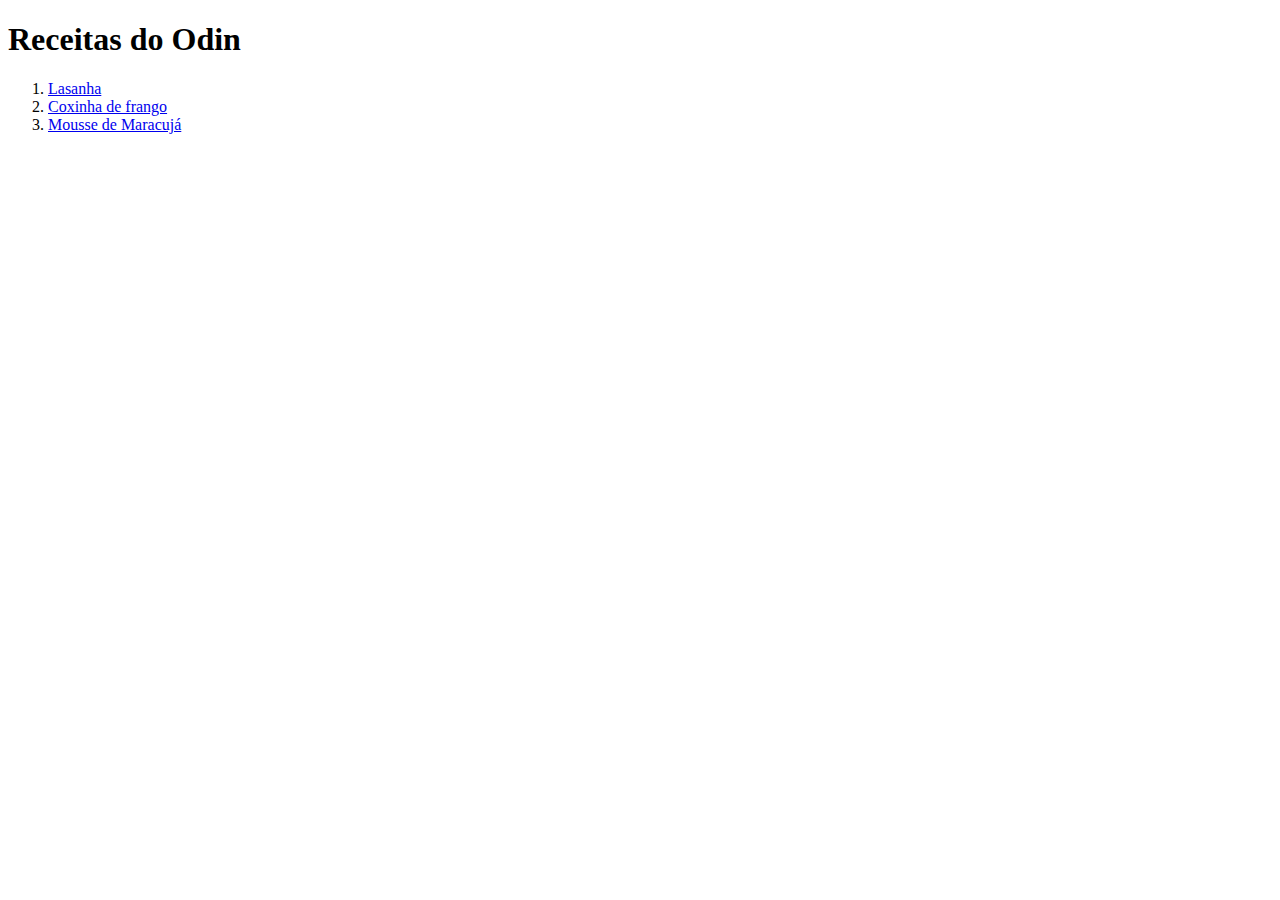
<file: index.html>
<!DOCTYPE html>
<html lang="en">
<head>
    <meta charset="UTF-8">
    <meta name="viewport" content="width=device-width, initial-scale=1.0">
    <title>Odin Recipes</title>
</head>
<body>
    <h1>Receitas do Odin</h1>

    <ol>
<li><a href="./recipes/lasagna.html">Lasanha</a> </li> 
<li><a href="./recipes/coxinha-de-frango.html">Coxinha de frango</a> </li>
<li><a href="./recipes/mousse-de-maracuja.html">Mousse de Maracujá</a></li>
    
    </ol>

</body>
</html>
</file>
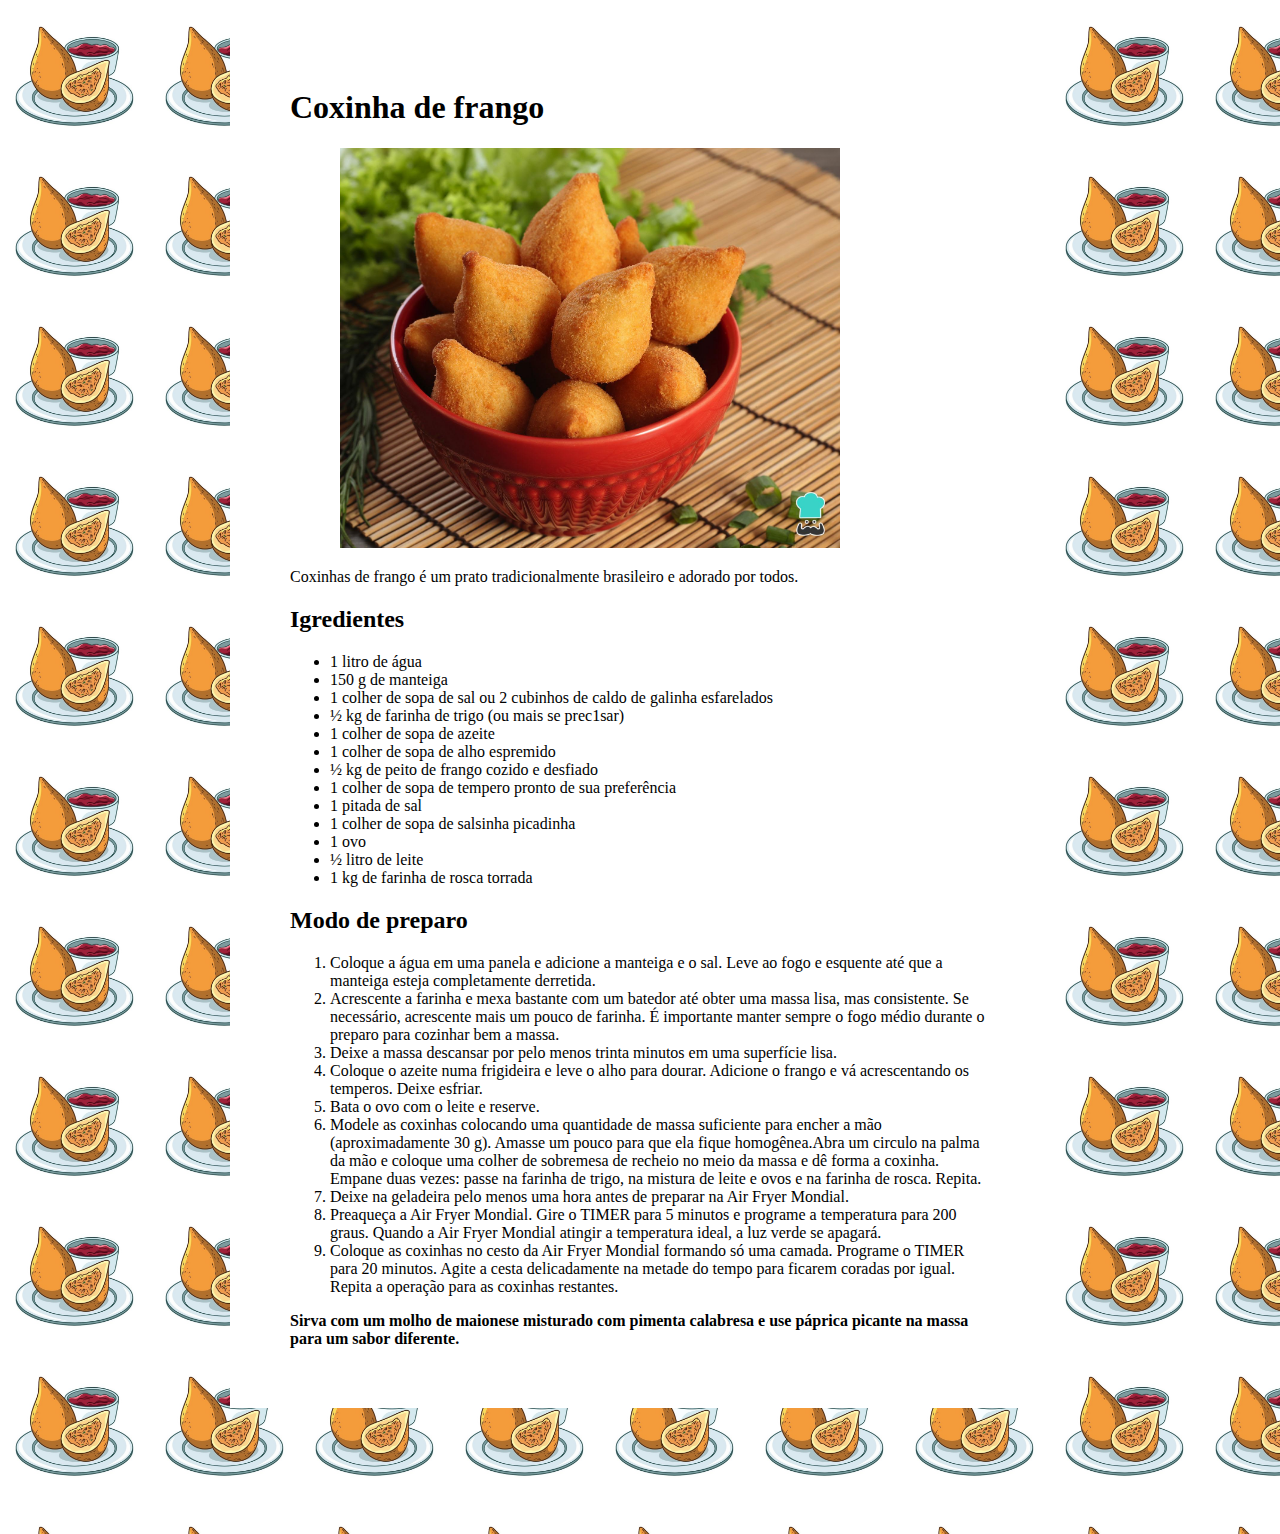
<file: recipes/coxinha-de-frango.html>
<!DOCTYPE html>
<html lang="en">
<head>
    <meta charset="UTF-8">
    <meta name="viewport" content="width=device-width, initial-scale=1.0">
    <link rel="stylesheet" href="coxinha.css">
    <title>Coxinha de frango</title>
</head>
<body>
    <div class="container">
        <h1>Coxinha de frango</h1>

        <img src="./coxinha-de-frango.jpg" alt="Várias coxinhas de frango" width="500">

        <p>Coxinhas de frango é um prato tradicionalmente brasileiro e adorado por todos.</p>

        <h2>Igredientes</h2>

        <ul>
            <li>1 litro de água</li>
            <li>150 g de manteiga</li>
            <li>1 colher de sopa de sal ou 2 cubinhos de caldo de galinha esfarelados</li>
            <li>½ kg de farinha de trigo (ou mais se prec1sar)</li>
            <li>1 colher de sopa de azeite</li>
            <li>1 colher de sopa de alho espremido</li>
            <li>½ kg de peito de frango cozido e desfiado</li>
            <li>1 colher de sopa de tempero pronto de sua preferência</li>
            <li>1 pitada de sal</li>
            <li>1 colher de sopa de salsinha picadinha</li>
            <li>1 ovo</li>
            <li>½ litro de leite</li>
            <li>1 kg de farinha de rosca torrada</li>
        </ul>

        <h2>Modo de preparo</h2>
    
        <ol>
            <li>Coloque a água em uma panela e adicione a manteiga e o sal.
                Leve ao fogo e esquente até que a manteiga esteja completamente derretida.</li>
            <li>Acrescente a farinha e mexa bastante com um batedor até obter uma massa lisa,
                mas consistente. Se necessário, acrescente mais um pouco de farinha. 
                É importante manter sempre o fogo médio durante o preparo para cozinhar bem a massa.</li>
            <li>Deixe a massa descansar por pelo menos trinta minutos em uma superfície lisa.</li>
            <li>Coloque o azeite numa frigideira e leve o alho para dourar. Adicione o frango e vá acrescentando os temperos.
                Deixe esfriar.</li>
            <li>Bata o ovo com o leite e reserve.</li>
            <li>Modele as coxinhas colocando uma quantidade de massa suficiente para encher a mão (aproximadamente 30 g).
                Amasse um pouco para que ela fique homogênea.Abra um circulo na palma da mão e coloque uma colher de sobremesa de recheio no meio da massa e dê forma a coxinha.
                Empane duas vezes: passe na farinha de trigo, na mistura de leite e ovos e na farinha de rosca. Repita.</li>
            <li>Deixe na geladeira pelo menos uma hora antes de preparar na Air Fryer Mondial.</li>
            <li>Preaqueça a Air Fryer Mondial. Gire o TIMER para 5 minutos e programe a temperatura para 200 graus.
                Quando a Air Fryer Mondial atingir a temperatura ideal, a luz verde se apagará.</li>
            <li>Coloque as coxinhas no cesto da Air Fryer Mondial formando só uma camada.
                Programe o TIMER para 20 minutos. Agite a cesta delicadamente na metade do tempo para ficarem coradas por igual.
                Repita a operação para as coxinhas restantes.</li>

        </ol>

        <strong>Sirva com um molho de maionese misturado com pimenta calabresa e use páprica picante na massa para um sabor diferente.</strong>
    </div>
</body>
</html>
</file>
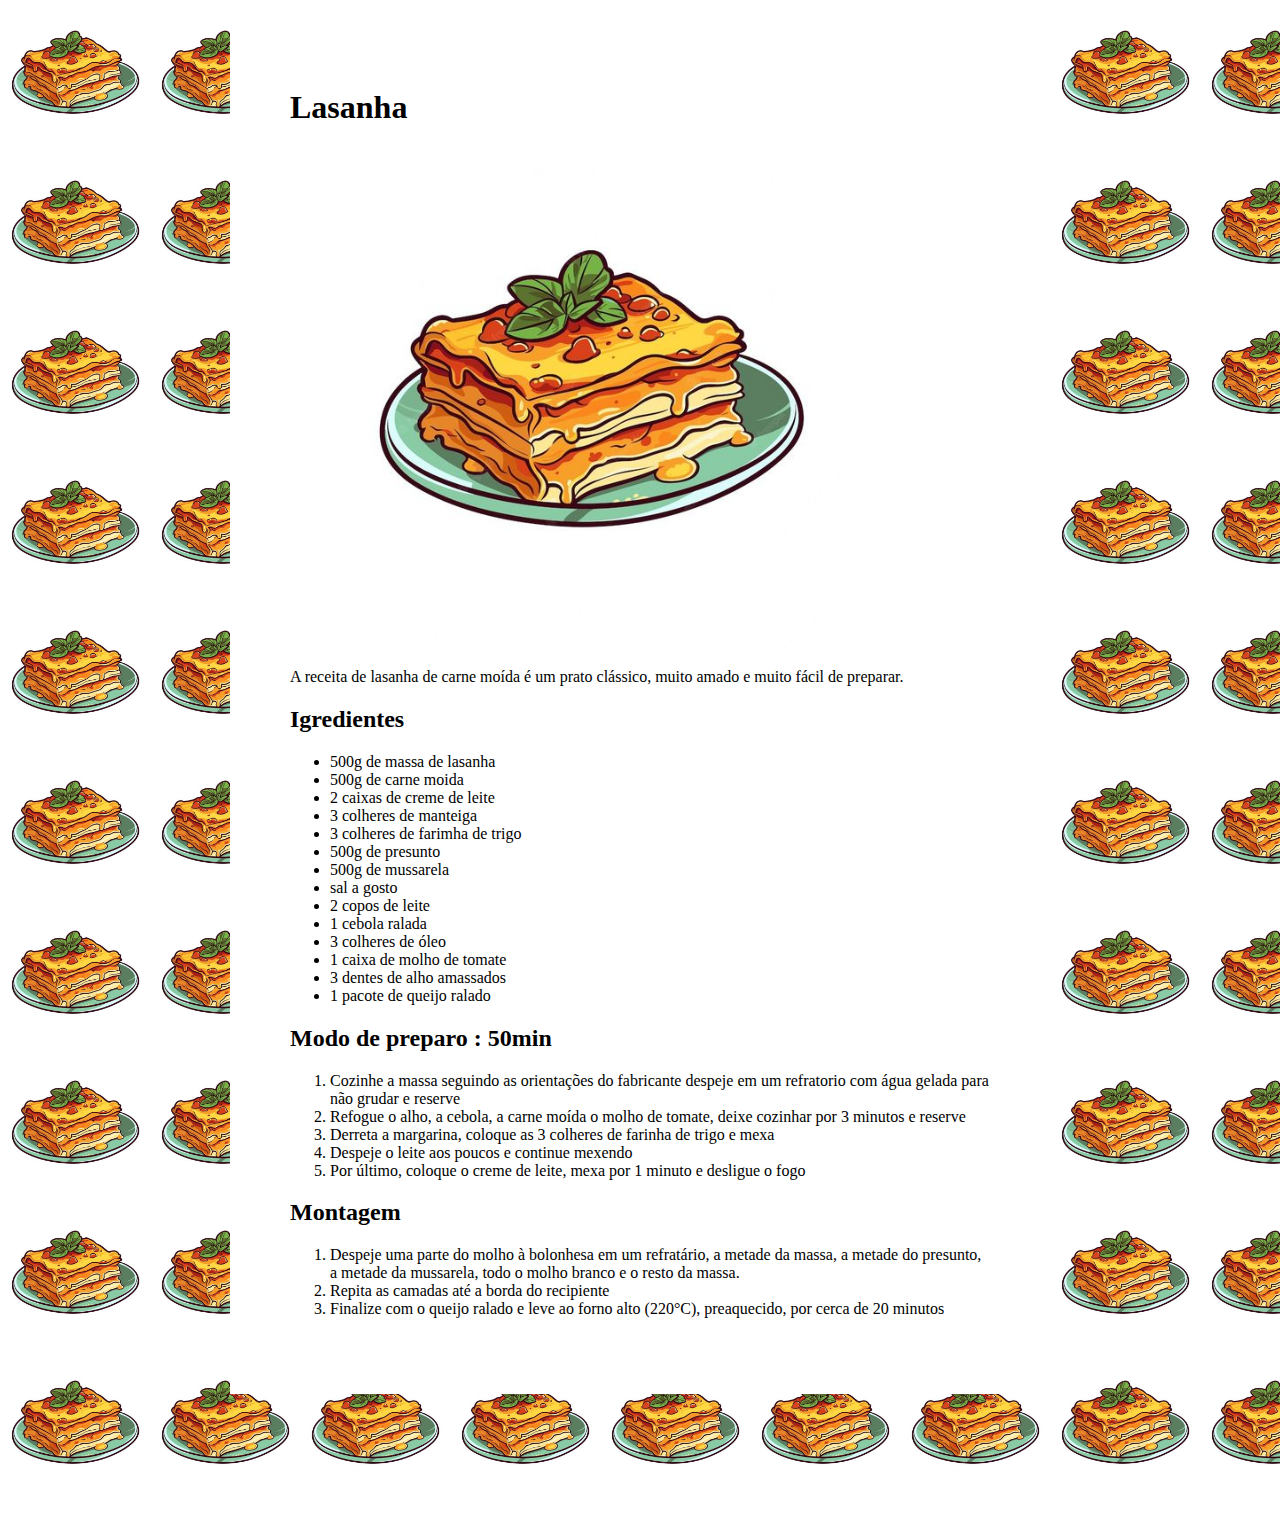
<file: recipes/lasagna.html>
<!DOCTYPE html>
<html lang="pt-BR">
<head>
    <meta charset="UTF-8">
    <meta name="viewport" content="width=device-width, initial-scale=1.0">
    <title>Lasanha</title>
    <link rel="stylesheet" href="lasagna.css">
</head>
<body>
     <div class="container">

    <h1>Lasanha</h1>
    <img src="./lasagna.jpg" alt="A beautiful Bolognese lasagna"
    width="500">

    <p>A receita de lasanha de carne moída é um prato clássico,
         muito amado e muito fácil de preparar. </p>

 <h2>Igredientes </h2>

<ul>

<li> 500g de massa de lasanha</li>
<li> 500g de carne moida </li>
<li> 2 caixas de creme de leite</li>
<li> 3 colheres de manteiga</li>
<li> 3 colheres de farimha de trigo</li>
<li> 500g de presunto</li>
<li> 500g de mussarela</li>
<li> sal a gosto</li>
<li> 2 copos de leite</li>
<li> 1 cebola ralada</li>
<li> 3 colheres de óleo</li>
<li> 1 caixa de molho de tomate</li>
<li> 3 dentes de alho amassados</li>
<li> 1 pacote de queijo ralado</li>

</ul>

<h2>Modo de preparo : 50min</h2>

<ol>

<li>Cozinhe a massa seguindo as orientações do fabricante despeje
     em um refratorio com água gelada para não grudar e reserve</li>
<li>Refogue o alho, a cebola, a carne moída o molho de tomate,
     deixe cozinhar por 3 minutos e reserve</li>
<li>Derreta a margarina, coloque as 3 colheres de farinha de trigo e mexa</li>
<li>Despeje o leite aos poucos e continue mexendo </li>
<li>Por último, coloque o creme de leite, mexa por 1 minuto e desligue o fogo</li>

</ol>

<h2>Montagem</h2>

<ol>

<li>Despeje uma parte do molho à bolonhesa em um refratário,
     a metade da massa, a metade do presunto, a metade  da
      mussarela, todo o molho branco e o resto da massa.</li>
    <li>Repita as camadas até a borda do recipiente </li>
    <li>Finalize com o queijo ralado e leve ao forno alto (220°C),
        preaquecido, por cerca de 20 minutos</li>


</ol>

</div>
    
</body>
</html>
</file>
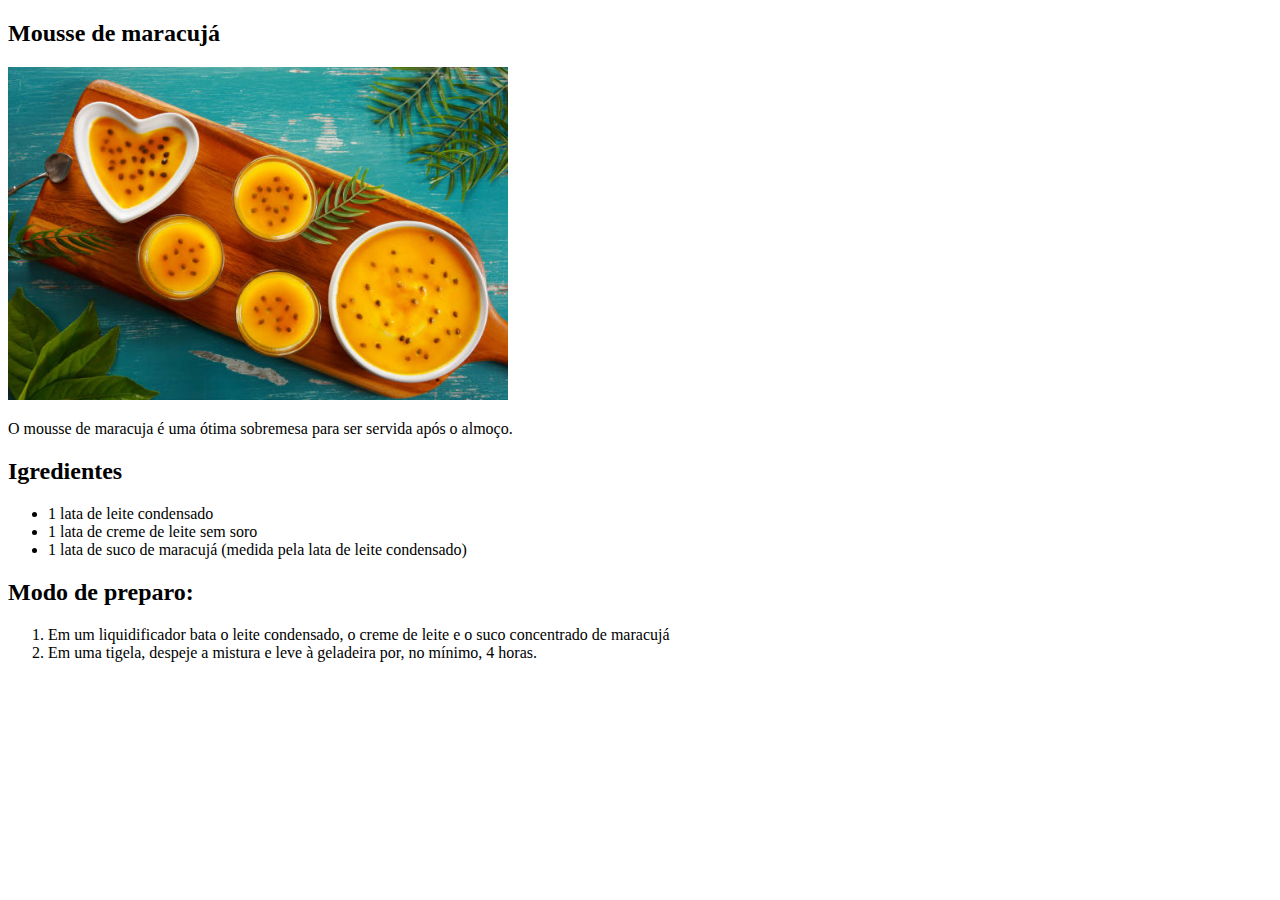
<file: recipes/mousse-de-maracuja.html>
<!DOCTYPE html>
<html lang="port-BR">
<head>
    <meta charset="UTF-8">
    <meta name="viewport" content="width=device-width, initial-scale=1.0">
    <title>Mousse de Maracujá</title>
</head>
<body>
<h2>Mousse de maracujá</h2>
<img src="./Mousse-de-maracuja.jpg" width="500">
<P>O mousse de maracuja é uma ótima sobremesa para ser servida após o almoço.</P>

<h2>Igredientes</h2>

<ul>
<li> 1 lata de leite condensado</li>
<li> 1 lata de creme de leite sem soro</li>
<li> 1 lata de suco de maracujá (medida pela lata de leite condensado)</li>

</ul>

<h2>Modo de preparo:</h2>

<ol>
    
<li>Em um liquidificador bata o leite condensado, o creme de leite e o suco concentrado de maracujá</li>
<li>Em uma tigela, despeje a mistura e leve à geladeira por, no mínimo, 4 horas.</li>


</ol>







    
</body>
</html>
</file>
<file: recipes/coxinha.css>
body {
    background-color: #fff;
    background-image: url(coxinhacomcatchup.jpg);
    background-repeat: repeat; 
    background-size: 150px;


}

.container {
    padding: 60px;
    width: 700px;
    background-color: #fff;
    margin-top: 0;
    margin-right: auto;
    margin-bottom: 10%;
    margin-left: auto;
}

img { 
    padding-left: 50px;}
</file>
<file: recipes/lasagna.css>
body {
    background-image: url(lasagna.jpg);
    background-repeat: repeat;
    background-size: 150px;
}

.container {
    padding: 60px;
    width: 700px;
    background-color: #fff;
    margin-top: 0;
    margin-right: auto;
    margin-bottom: 10%;
    margin-left: auto;
}

img { 
    padding-left: 50px;}
</file>
